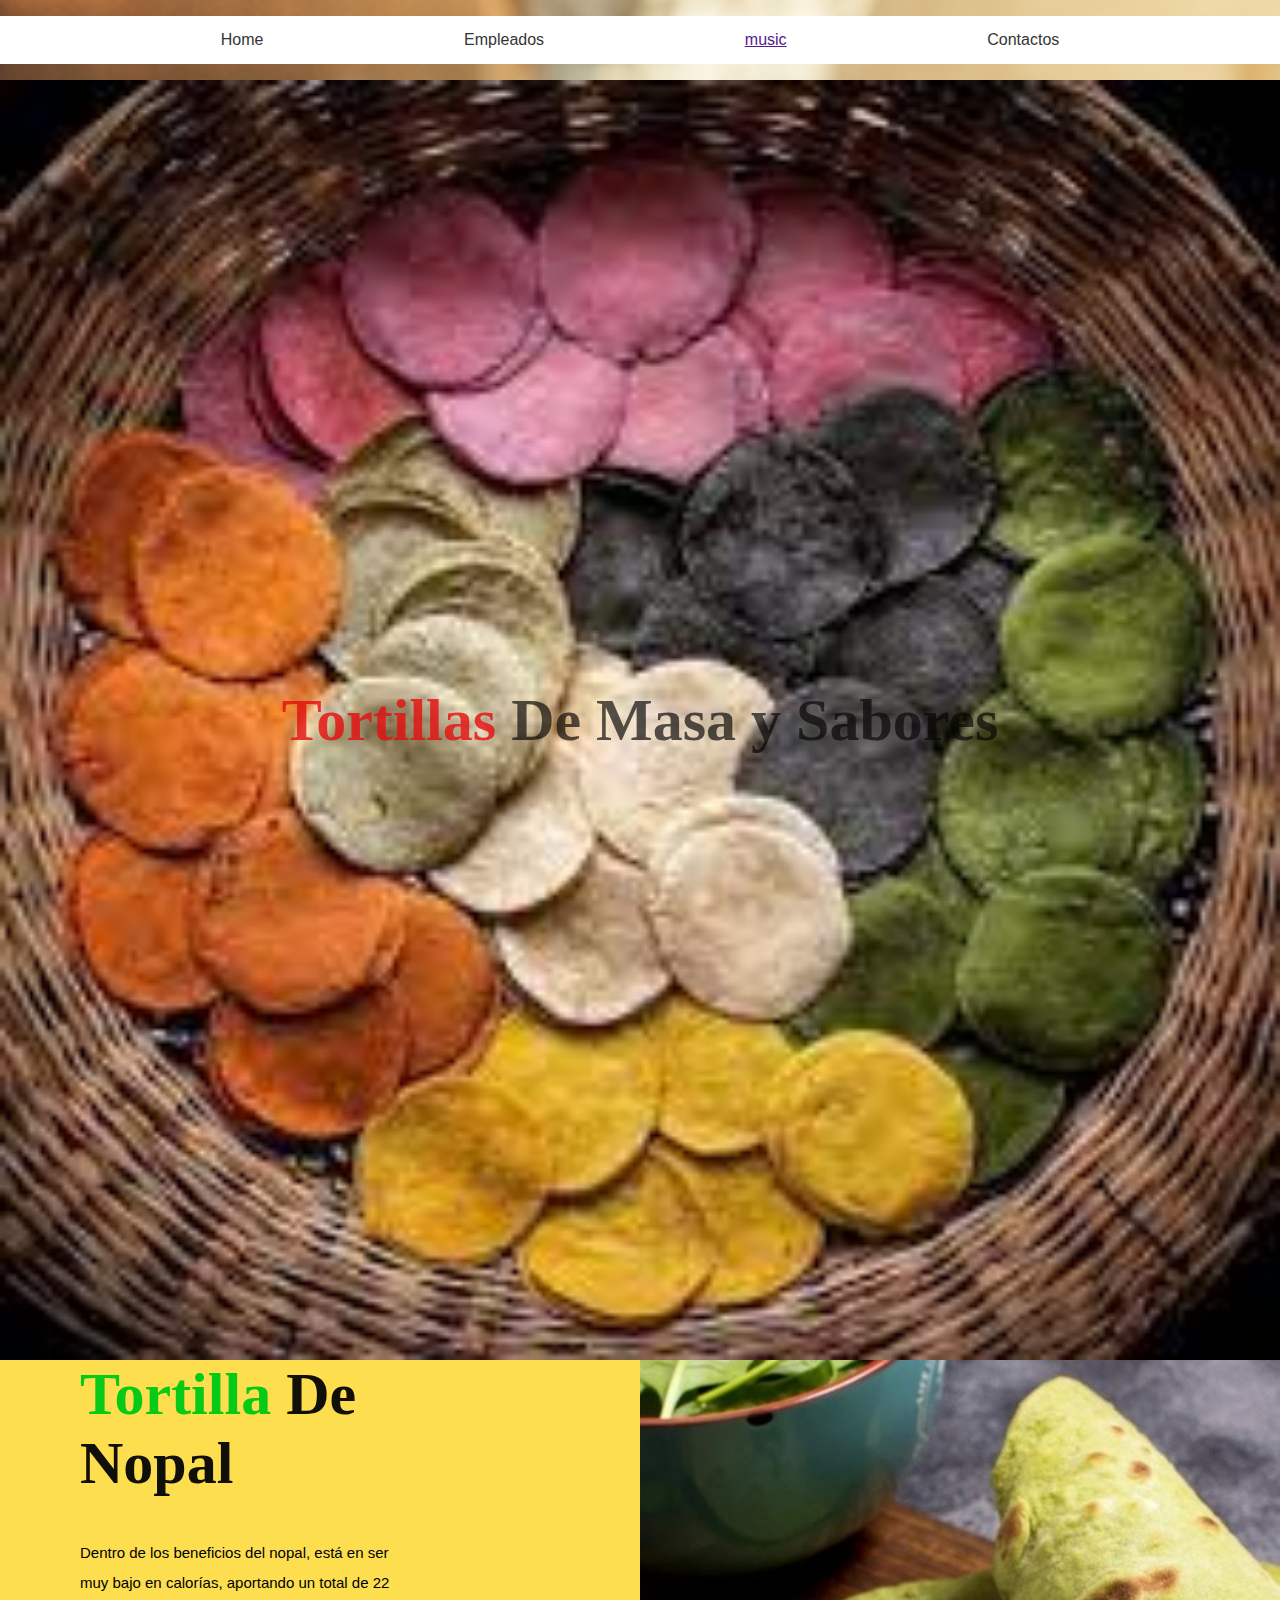
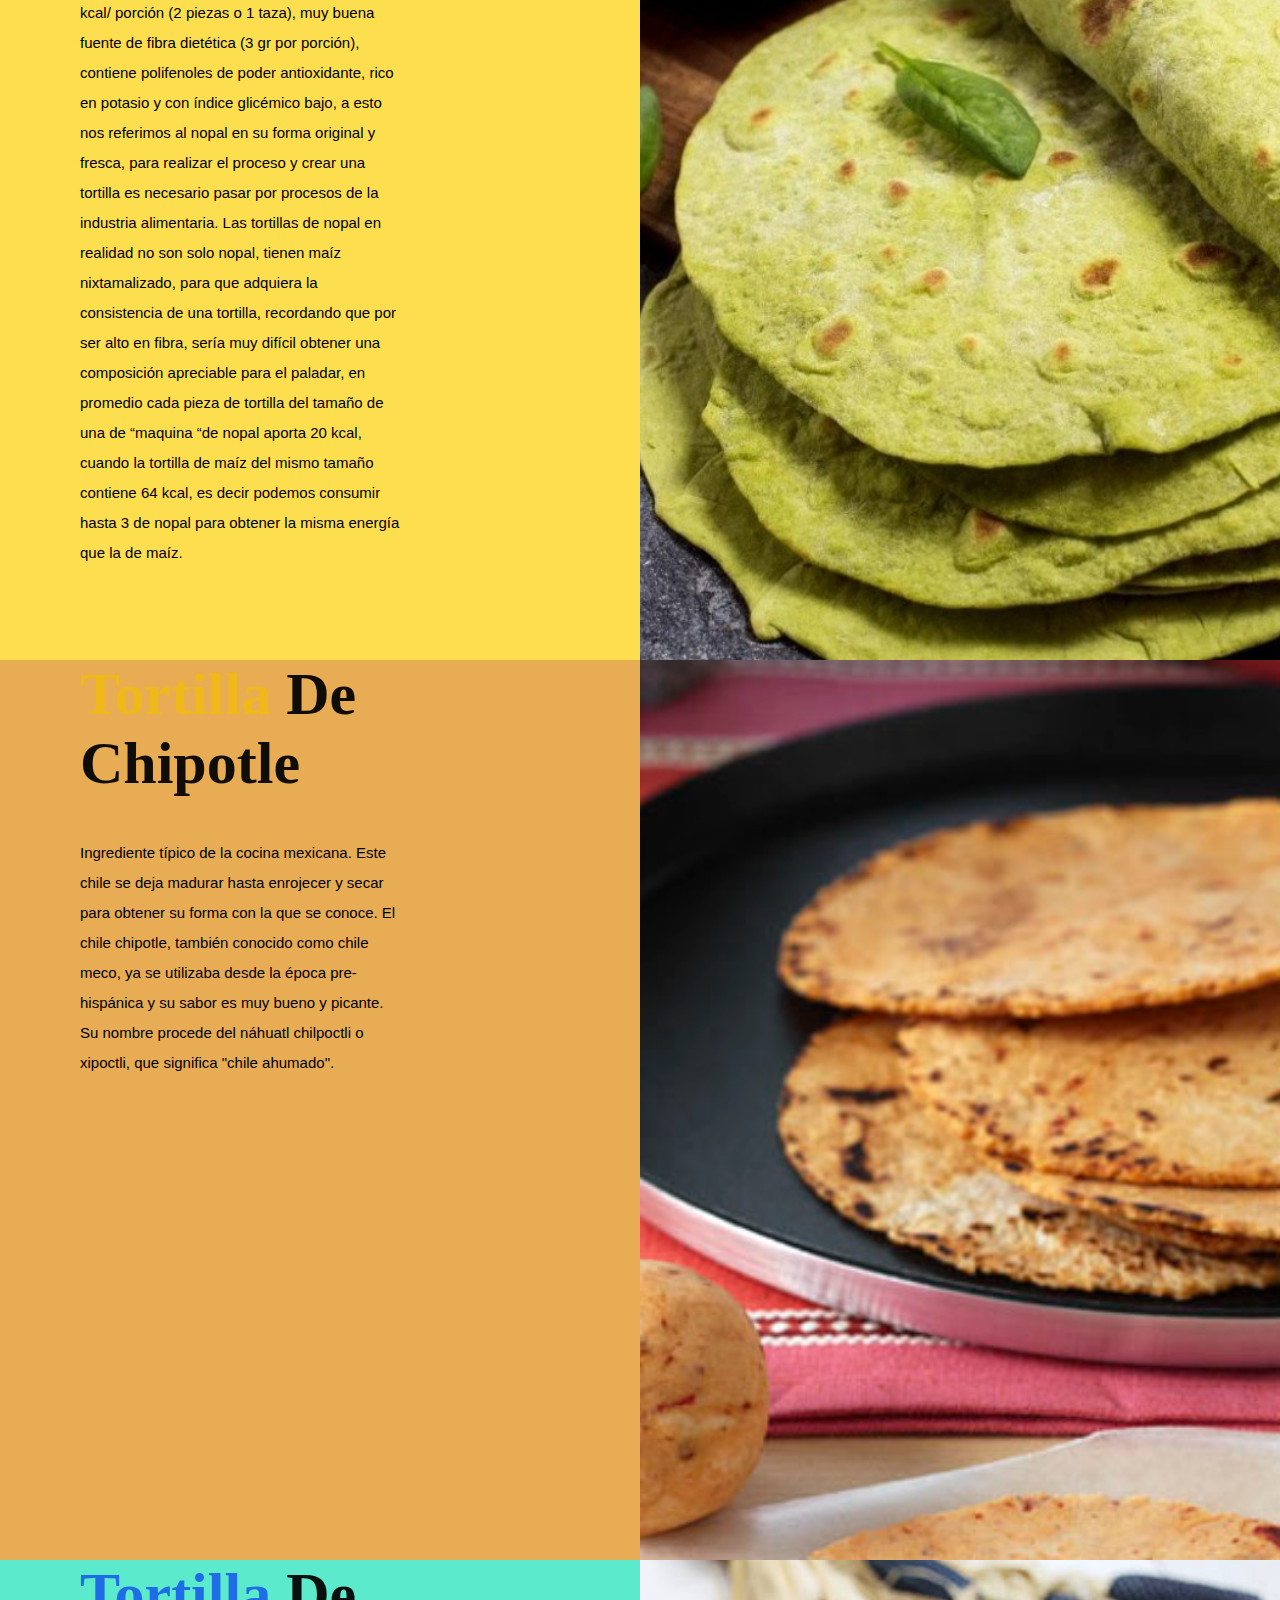
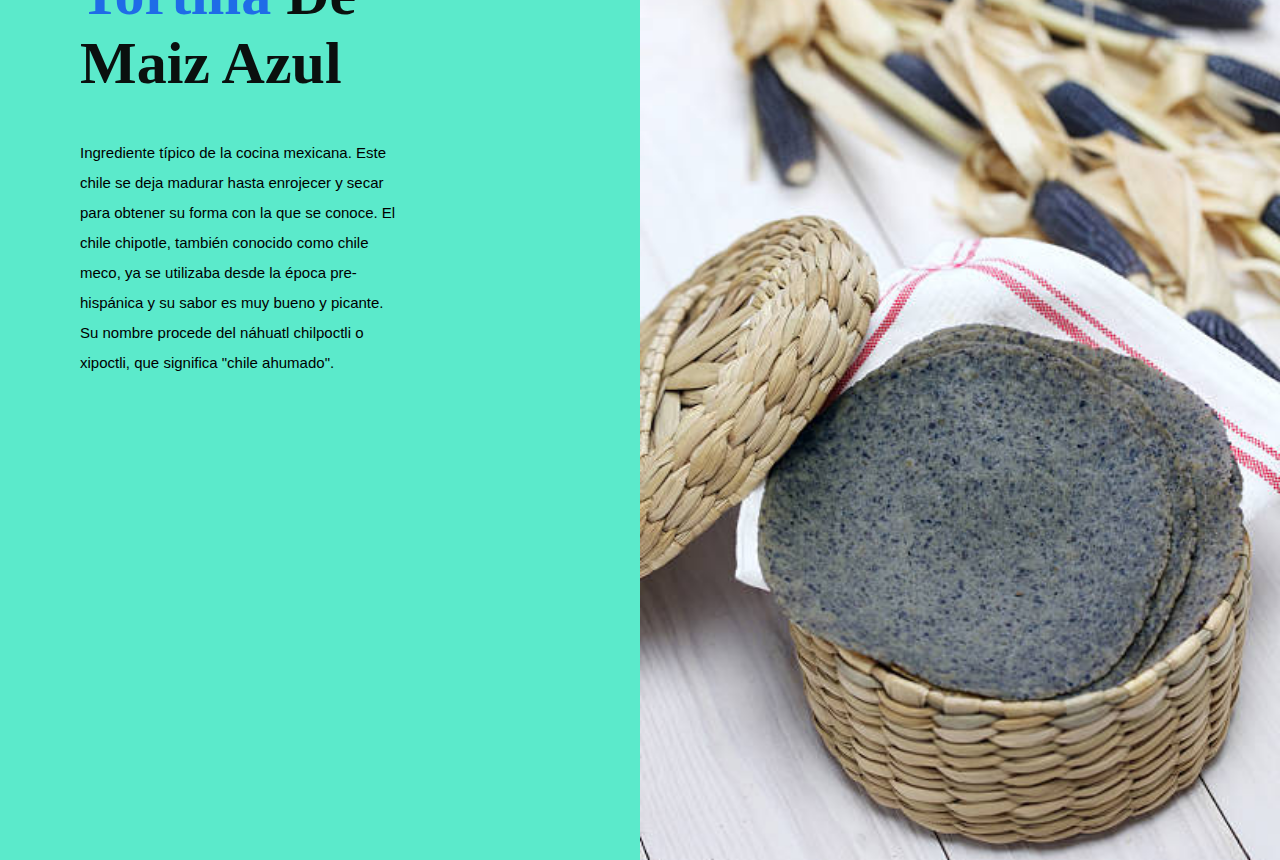
<file: index.html>
<!DOCTYPE html>
<html>
  <head>
    <meta charset="UTF-8">
    <meta http-equiv="X-UA-Compatible" content="IE=edge">
    <meta name="viewport" content="width=device-width, initial-scale=1.0">
    <title>Tortillas De Masa</title>
    <link rel="stylesheet" href="style.css">
  </head>
  <body>
    <nav class="navigation-bar">
      <ul class="navigation-bar__list">
        <li class="navigation-bar__item">Home
          <ul class="navigation-bar__submenu">
            <li class="navigation-bar__options">Inicio</li>
            <li class="navigation-bar__options">Segunda</li>
          </ul>
        </li>
        <li class="navigation-bar__item">Empleados
          <ul class="navigation-bar__submenu">
            <li class="navigation-bar__options">Manuel</li>
            <li class="navigation-bar__options">Yafet</li>
            <li class="navigation-bar__options">Lorena</li>
          </ul>
        </li>
        <li class="navigation-bar__item"><a class="navigation-bar__single-link" href="">music</a></li>
        <li class="navigation-bar__item">Contactos
          <ul class="navigation-bar__submenu">
            <li class="navigation-bar__options">Email</li>
          </ul>
        </li>
      </ul>
    </nav>
    <div class="hero hero--black">
      <div class="hero__image-container"><img class="hero__image" src="./imagenes/Fondimg.jpg">
        <div class="hero__text-container">
          <h1 class="hero__text"><span class="hero__text-highlight">Tortillas</span> De Masa y Sabores</h1>
        </div>
      </div>
    </div>
    <!-- hero-->
    <!-- content-->
    <!-- nopal-->
    <div class="content">
      <div class="content__item">
        <section class="content__product">
          <div class="content__left-content content__left-content--yellow">
            <h1 class="content__title"><span class="content__title-highlight content__title-highlight--green">Tortilla</span> De Nopal</h1>
            <p class="content__info">
              Dentro de los beneficios del nopal, está en ser muy bajo en calorías,
              aportando un total de 22 kcal/ porción (2 piezas o 1 taza), muy buena
              fuente de fibra dietética (3 gr por porción), contiene polifenoles de
              poder antioxidante, rico en potasio y con índice glicémico bajo, a esto
              nos referimos al nopal en su forma original y fresca, para realizar el
              proceso y crear una tortilla es necesario pasar por procesos de la
              industria alimentaria. Las tortillas de nopal en realidad no son solo
              nopal, tienen maíz nixtamalizado, para que adquiera la consistencia de
              una tortilla, recordando que por ser alto en fibra, sería muy difícil
              obtener una composición apreciable para el paladar, en promedio cada
              pieza de tortilla del tamaño de una de “maquina “de nopal aporta 20 kcal,
              cuando la tortilla de maíz del mismo tamaño contiene 64 kcal, es decir
              podemos consumir hasta 3 de nopal para obtener la misma energía que la de
              maíz.
            </p>
          </div>
          <div class="content__image content__image--nopal"></div>
        </section>
      </div>
      <!-- nopal-->
      <!-- chipotle-->
      <div class="content__item">
        <section class="content__product">
          <div class="content__left-content content__left-content--brown">
            <h1 class="content__title"><span class="content__title-highlight content__title-highlight--yellow">Tortilla</span> De Chipotle</h1>
            <p class="content__info">
              Ingrediente típico de la cocina mexicana. Este chile se deja madurar
              hasta enrojecer y secar para obtener su forma con la que se conoce. El
              chile chipotle, también conocido como chile meco, ya se utilizaba desde
              la época pre-hispánica y su sabor es muy bueno y picante. Su nombre
              procede del náhuatl chilpoctli o xipoctli, que significa "chile ahumado".
            </p>
          </div>
          <div class="content__image content__image--chipotle"></div>
        </section>
      </div>
      <!-- chipotle-->
      <!-- maiz azul-->
      <div class="content__item">
        <section class="content__product">
          <div class="content__left-content content__left-content--blue">
            <h1 class="content__title"><span class="content__title-highlight content__title-highlight--blue">Tortilla</span> De Maiz Azul</h1>
            <p class="content__info">
              Ingrediente típico de la cocina mexicana. Este chile se deja madurar
              hasta enrojecer y secar para obtener su forma con la que se conoce. El
              chile chipotle, también conocido como chile meco, ya se utilizaba desde
              la época pre-hispánica y su sabor es muy bueno y picante. Su nombre
              procede del náhuatl chilpoctli o xipoctli, que significa "chile ahumado".
            </p>
          </div>
          <div class="content__image content__image--azul"></div>
        </section>
      </div>
    </div>
  </body>
</html>
</file>
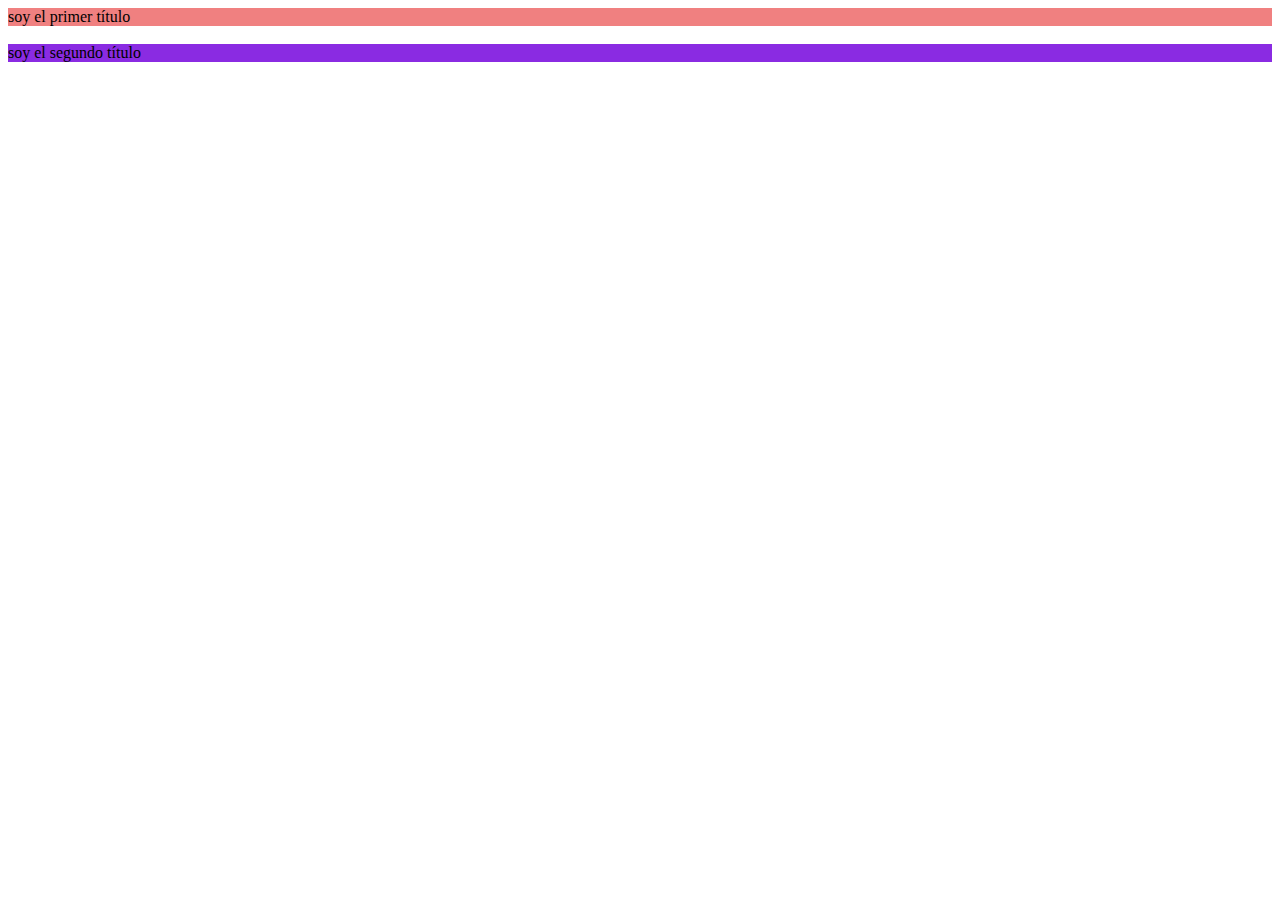
<file: ejemplo.html>
<!DOCTYPE html>
<html lang="en">
  <head>
    <meta charset="UTF-8">
    <meta http-equiv="X-UA-Compatible" content="IE=edge">
    <meta name="viewport" content="width=device-width, initial-scale=1.0">
    <title>Document</title>
    <link rel="stylesheet" href="ejemplo.css">
  </head>
  <body> 
    <div class="title">soy el primer título</div><br>
    <div class="title title--big">soy el segundo título</div>
  </body>
</html>
</file>
<file: style.css>
body {
  margin: 0%;
  padding: 0%;
  background: url(../imagenes/fondo3.jpg);
  background-attachment: fixed;
  background-size: 100% 100%;
}

img {
  width: 100%;
}

h1 {
  color: rgba(7, 6, 6, 0.679);
  font-size: 60px;
}

nav ul {
  display: flex;
  list-style: none;
  justify-content: space-evenly;
  background: #fff;
  padding: 15px 20px;
  color: #353535;
  font-family: sans-serif;
}

/* navigation-bar */
.navigation-bar__item:hover {
  color: #ce7d35;
  transition: all 0.3s;
}
.navigation-bar__item:hover .navigation-bar__submenu {
  display: block;
  color: rgba(22, 115, 202, 0.679);
  background: #e9e9e9;
  padding: 15px;
  text-decoration: none;
}
.navigation-bar__submenu {
  display: none;
  position: absolute;
  z-index: 100;
}

/* navigation-bar */
/* hero */
.hero {
  width: 100%;
}
.hero--black {
  background-color: #353535;
}
.hero__image-container {
  width: 100%;
  max-width: 100%;
  display: inline;
  position: relative;
  flex-wrap: wrap;
  display: flex;
  align-items: center;
}
.hero__text-container {
  text-align: center;
  position: absolute;
  width: 100%;
  margin: auto;
}
.hero__text-highlight {
  color: rgba(228, 16, 16, 0.816);
}

/* hero */
/* content */
.content__product {
  display: flex;
}

.content__left-content {
  height: 100vh;
  overflow: hidden;
  width: 50%;
}

.content__left-content--yellow {
  background: #fdd520c9;
}

.content__left-content--brown {
  background: #dc8709b1;
}

.content__left-content--blue {
  background: #13e1b4b1;
}

.content__title {
  font-size: 60px;
  width: 50%;
  margin: auto;
  margin-bottom: 40px;
  color: rgba(7, 6, 6, 0.96);
  margin-left: 80px;
}

.content__title-highlight--green {
  color: #06ca16;
}

.content__title-highlight--yellow {
  color: rgba(243, 189, 10, 0.796);
}

.content__title-highlight--blue {
  color: rgba(18, 80, 237, 0.823);
}

.content__info {
  font-size: 15px;
  line-height: 30px;
  width: 50%;
  margin: auto;
  margin-left: 80px;
  font-family: Arial, Helvetica, sans-serif;
}

.content__image {
  background-size: cover;
  background-position: center;
  width: 50%;
  height: 100vh;
}

.content__image--nopal {
  background-image: url(../imagenes/TorNopal.jpeg);
}

.content__image--chipotle {
  background-image: url(../imagenes/TorChip.jpg);
}

.content__image--azul {
  background-image: url(../imagenes/tortiazul2.jpg);
}

/* content */
</file>
<file: ejemplo.css>
.title {
  background-color: lightcoral;
}
.title--big {
  background-color: blueviolet;
}
.title--big:hover {
  background-color: brown;
}
.title__logo {
  background-color: black;
}
</file>
